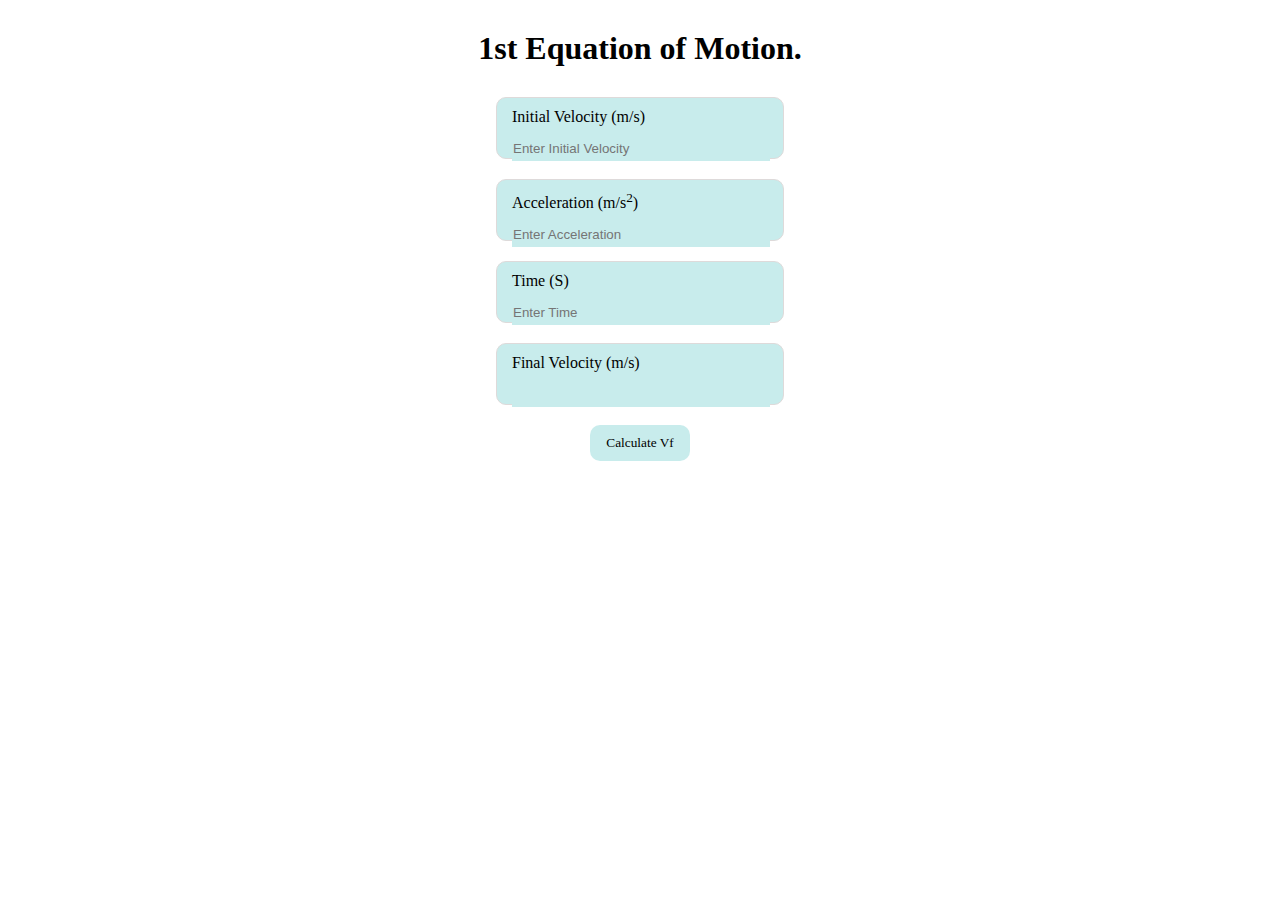
<file: 1st Equation/index.html>
<!DOCTYPE html>
<html lang="javascript/react">
<head>
    <meta charset="UTF-8">
    <meta name="viewport" content="width=device-width, initial-scale=1.0">
    <title>1st Equation</title>
    <link rel="stylesheet" href="style.css">
</head>
<body>


    <h1>1st Equation of Motion.</h1>

    

    <form>
    <div class="container">

        <div class="container__inputs">
            <label for="vi">Initial Velocity (m/s)</label>
            <input placeholder="Enter Initial Velocity" type="text" name="" id="vi">
        </div>
        <div class="container__inputs">
            <label for="a">Acceleration (m/s<sup>2</sup>)</label>
            <input placeholder="Enter Acceleration" type="text" name="" id="a">
        </div>
        <div class="container__inputs">
            <label for="t">Time (S)</label>
            <input placeholder="Enter Time" type="text" name="" id="t">
        </div>
        <div class="container__inputs">
            <label for="vf">Final Velocity (m/s)</label>
            <input type="text" readonly name="" id="vf">
        </div>
        <button type="submit">Calculate Vf</button>
        
    </div>
</form>
   

  
        
    


    
    
    <script src="script.js"></script>
</body>
</html>
</file>
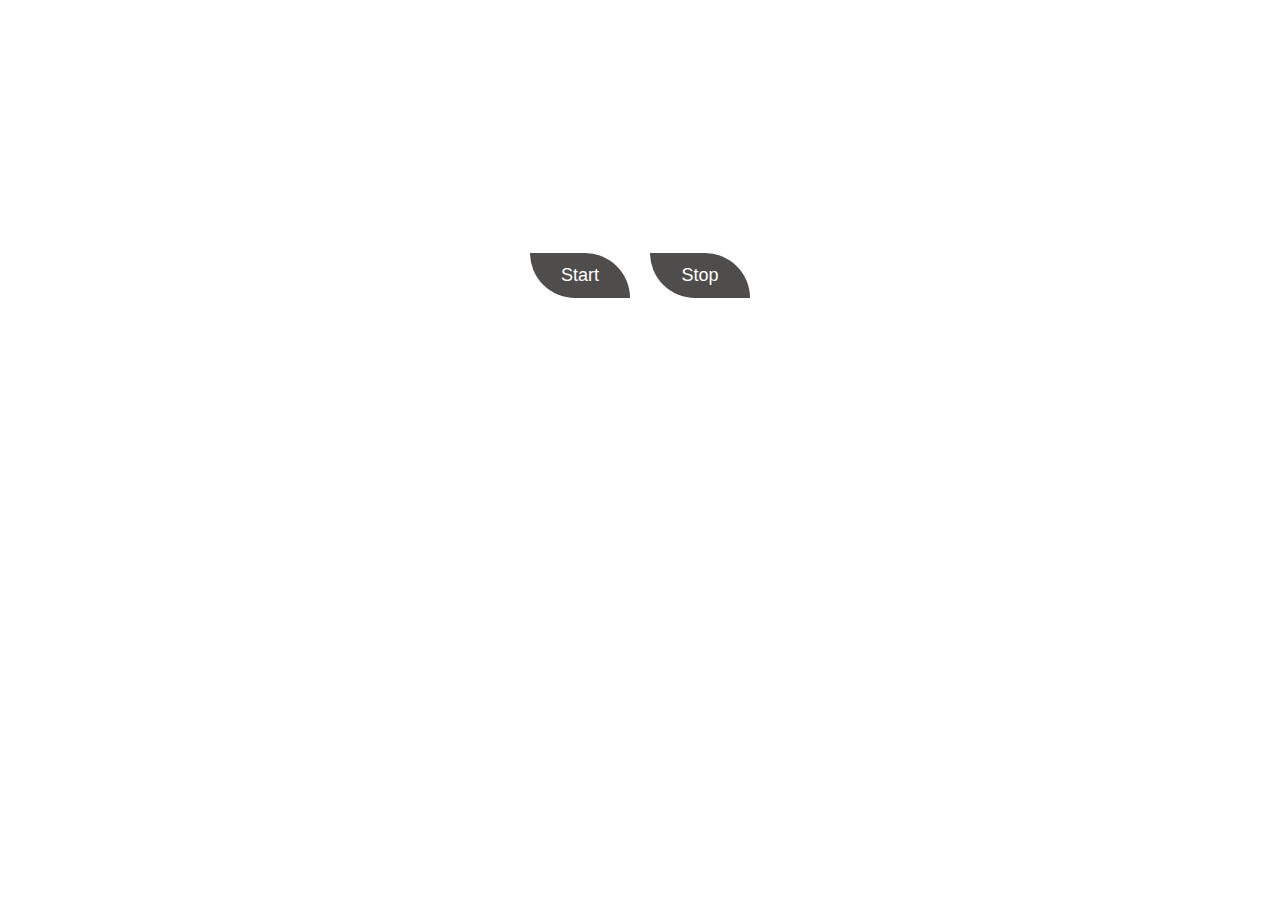
<file: AdvanceThemePicker/index.html>
<!DOCTYPE html>
<html lang="javascript/react">
<head>
    <meta charset="UTF-8">
    <meta name="viewport" content="width=device-width, initial-scale=1.0">
    <title>Theme Picker</title>
    <style>
        body{
            /* background-color: #831337; */

        }
        .container{
            width: 100%;
            height:calc(100vh-50px);
            display: flex;
            flex-direction: row;
            gap: 20px;
            justify-content: center;
            align-items: center;
            margin-top: 20%;
        }
        #code{
            display: flex;
            flex-direction: row;
            position: absolute;
            top: 0;
        }
        button{
            padding: 12px 7px;
            background-color: rgb(79, 76, 76);
            color: white;
            width: 100px;
            border-top-right-radius: 50px;
            border-bottom-left-radius: 50px;
            font-size: 18px;
            border: 0;
        
           
        }
        h3{
            color: rgb(255, 255, 255);
            font-size: 24px;
        }
      
    </style>
</head>
<body>
    

    <div class="container">
            <div id="code">
             <h3>ColorCode: <span id="clrCode"></span></h3>
            

            </div>

        <button id="start" >Start</button>
        <button id="stop">Stop</button>
    </div>
    

    <script src="script.js"></script>
</body>
</html>
</file>
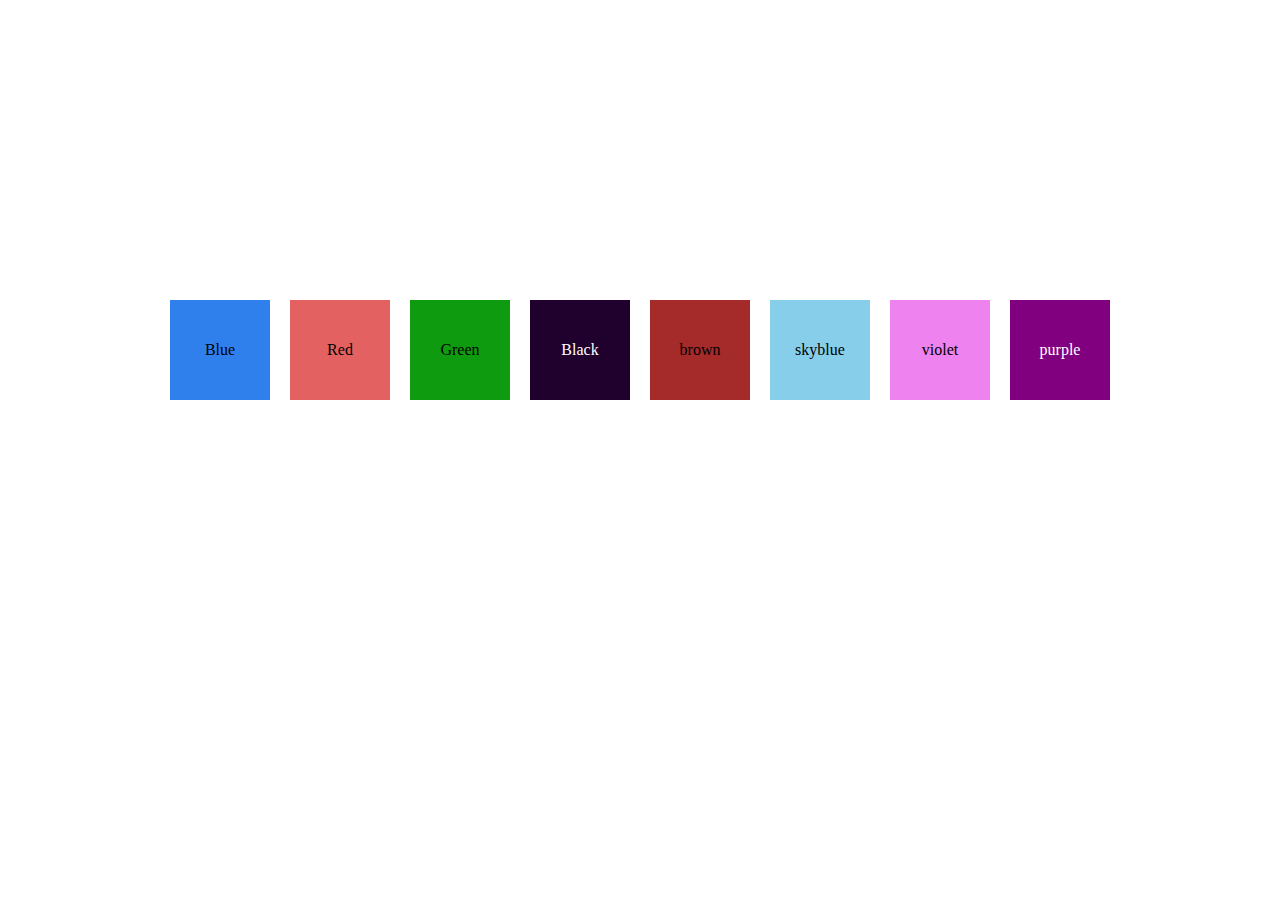
<file: bg-Theme-changer/index.html>
<!DOCTYPE html>
<html lang="javascript/react">
<head>
    <meta charset="UTF-8">
    <meta name="viewport" content="width=device-width, initial-scale=1.0">
    <title>Bg color Changer</title>
    <style>
        .container{
            display: flex;
            align-items: center;
            justify-content: center;
            gap: 20px;
           margin-top: 300px;
        }
        .colors{
            display: flex;
            justify-content: center;
            text-align: center;
            align-items: center;
            width: 100px;
            height: 100px;
            cursor: pointer;
            /* background-color: aqua; */
        }
        #red{
            background-color: #e46161;
        }
        #green{
            background-color: #0f9b0f;
        }
        #blue{
            background-color: #2F80ED;
        }
        #black{
            background-color: #20002c;
            color: white;
        }
        #skyblue{
            background-color:skyblue;
        }
        #brown{
            background-color: brown;
        }
        #violet{
            background-color: violet;
        }
        #purple{
            background-color: purple;
            color: white;
        }
    </style>
</head>


<body>
    
    <div class="container">

        <div class="colors" id="blue">Blue</div>
        <div class="colors" id="red">Red</div>
        <div class="colors" id="green">Green</div>
        <div class="colors" id="black">Black</div>
        <div class="colors" id="brown">brown</div>
        <div class="colors" id="skyblue">skyblue</div>
        <div class="colors" id="violet">violet</div>
        <div class="colors" id="purple">purple</div>
    </div>

    <script src="script.js">

    </script>
</body>
</html>
</file>
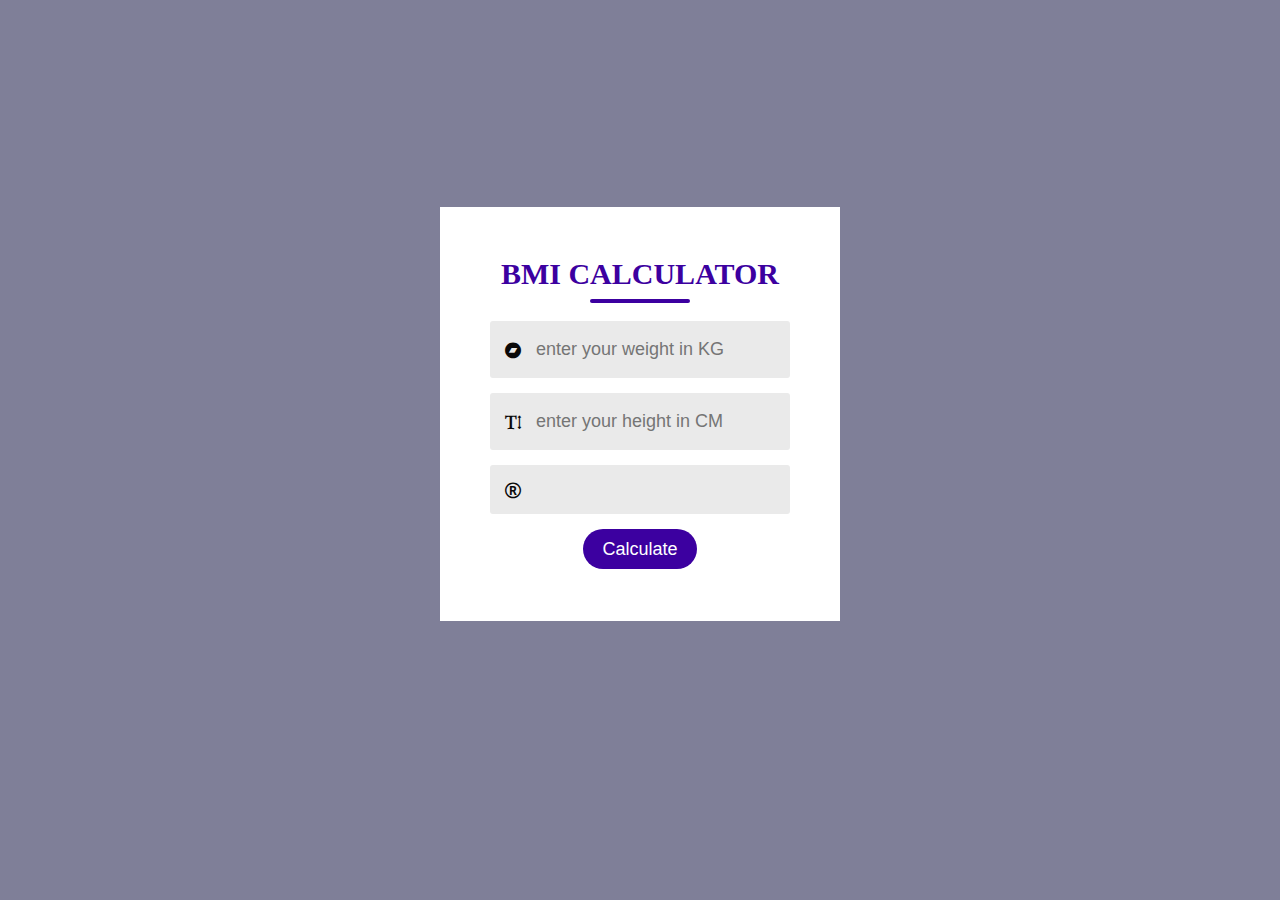
<file: BMI-calculator/index.html>
<!DOCTYPE html>
<html lang="javascript/react">
<head>
    <meta charset="UTF-8">
    <meta name="viewport" content="width=device-width, initial-scale=1.0">
    <link rel="stylesheet" href="style.css">
  
    <link rel="stylesheet" href="https://cdnjs.cloudflare.com/ajax/libs/font-awesome/4.7.0/css/font-awesome.min.css">
    <title>BMI CALCULATOR</title>
</head>
<body>

    <div class="container">
            <div class="container__box">
                <h1>BMI CALCULATOR</h1>
                <form action="">
                    <div class="input-group">
                        <div class="input-field">
                            
                            <i class="fa fa-bandcamp" aria-hidden="true"></i>
                            <input type="number" 
                            id="weight"
                            placeholder="enter your weight in KG">

                        </div>
                        <div class="input-field">
                            <i class="fa fa-text-height" aria-hidden="true"></i>
                            <input type="number" 
                            id="height"
                            placeholder="enter your height in CM">

                        </div>
                        <div class="input-field">
                            <i class="fa fa-registered" aria-hidden="true"></i>
                            <div id="result"></div>

                        </div>
                        <div class="btn-field">
                            <button type="submit">
                              Calculate
                            </button>

                        </div>
                    </div>
                    

                 
                </form>
            </div>
    </div>
    
    <script src="script.js"></script>
   

</body>
</html>
</file>
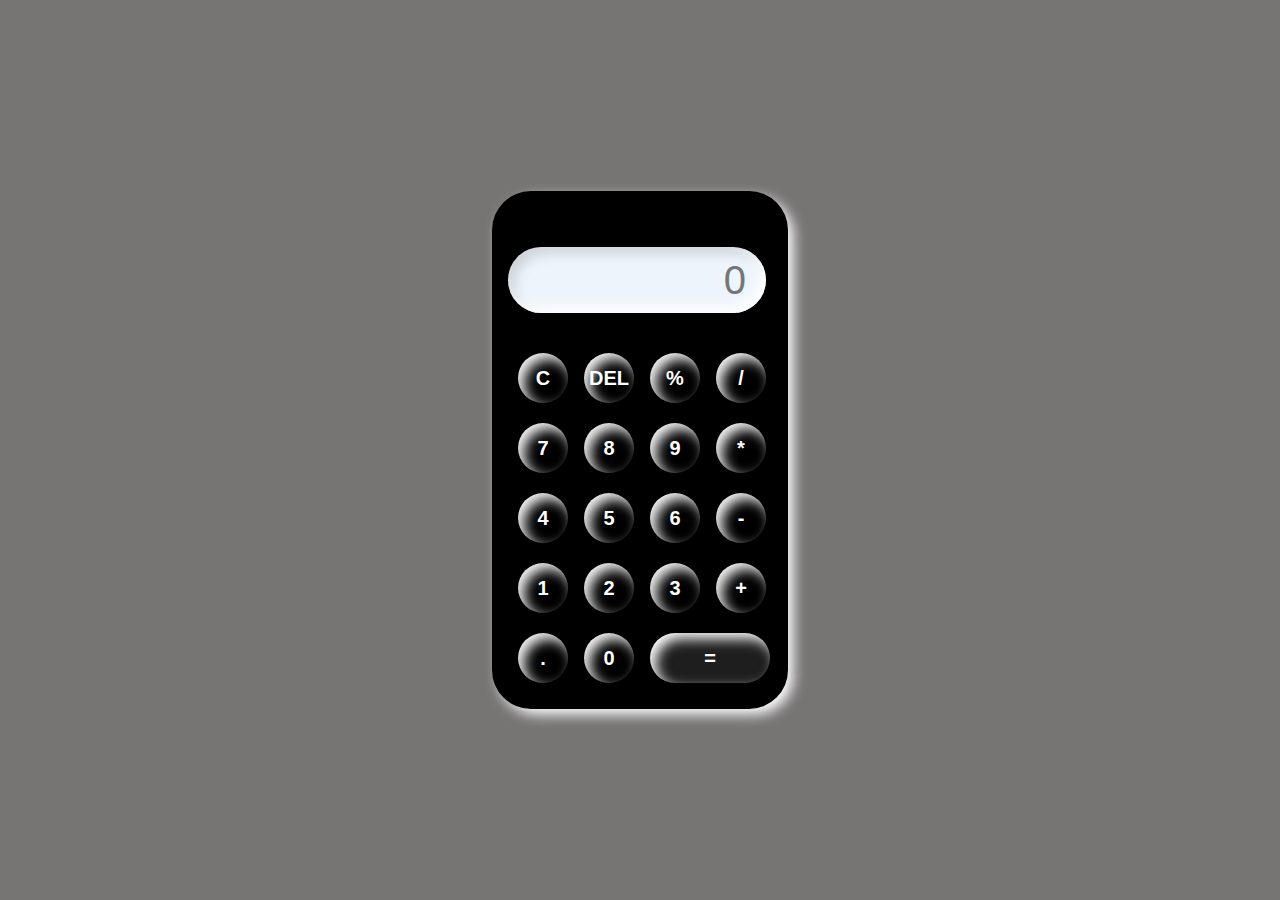
<file: calculator/index.html>
<!DOCTYPE html>
<html lang="en">
  <head>
    <meta charset="UTF-8" />
    <meta http-equiv="X-UA-Compatible" content="IE=edge" />
    <meta name="viewport" content="width=device-width, initial-scale=1.0" />
    <title>Calculator using html css & javascript</title>
    <link rel="stylesheet" href="style.css" />
  </head>
  <body>
    <div class="container">
      <div class="calc">
        <input type="text" id="inputtext" placeholder="0" />
        <button onclick="clr()">C</button>
        <button onclick="del()">DEL</button>
        <button onclick="calculate('%')">%</button>
        <button onclick="calculate('/')">/</button>
        <button onclick="calculate(7)">7</button>
        <button onclick="calculate(8)">8</button>
        <button onclick="calculate(9)">9</button>
        <button onclick="calculate('*')">*</button>
        <button onclick="calculate(4)">4</button>
        <button onclick="calculate(5)">5</button>
        <button onclick="calculate(6)">6</button>
        <button onclick="calculate('-')">-</button>
        <button onclick="calculate(1)">1</button>
        <button onclick="calculate(2)">2</button>
        <button onclick="calculate(3)">3</button>
        <button onclick="calculate('+')">+</button>
        <button onclick="calculate('.')">.</button>
        <button onclick="calculate(0)">0</button>
        <button class="equal" onclick="Result()">=</button>
        <script src="app.js"></script>
      </div>
    </div>
  </body>
</html>
</file>
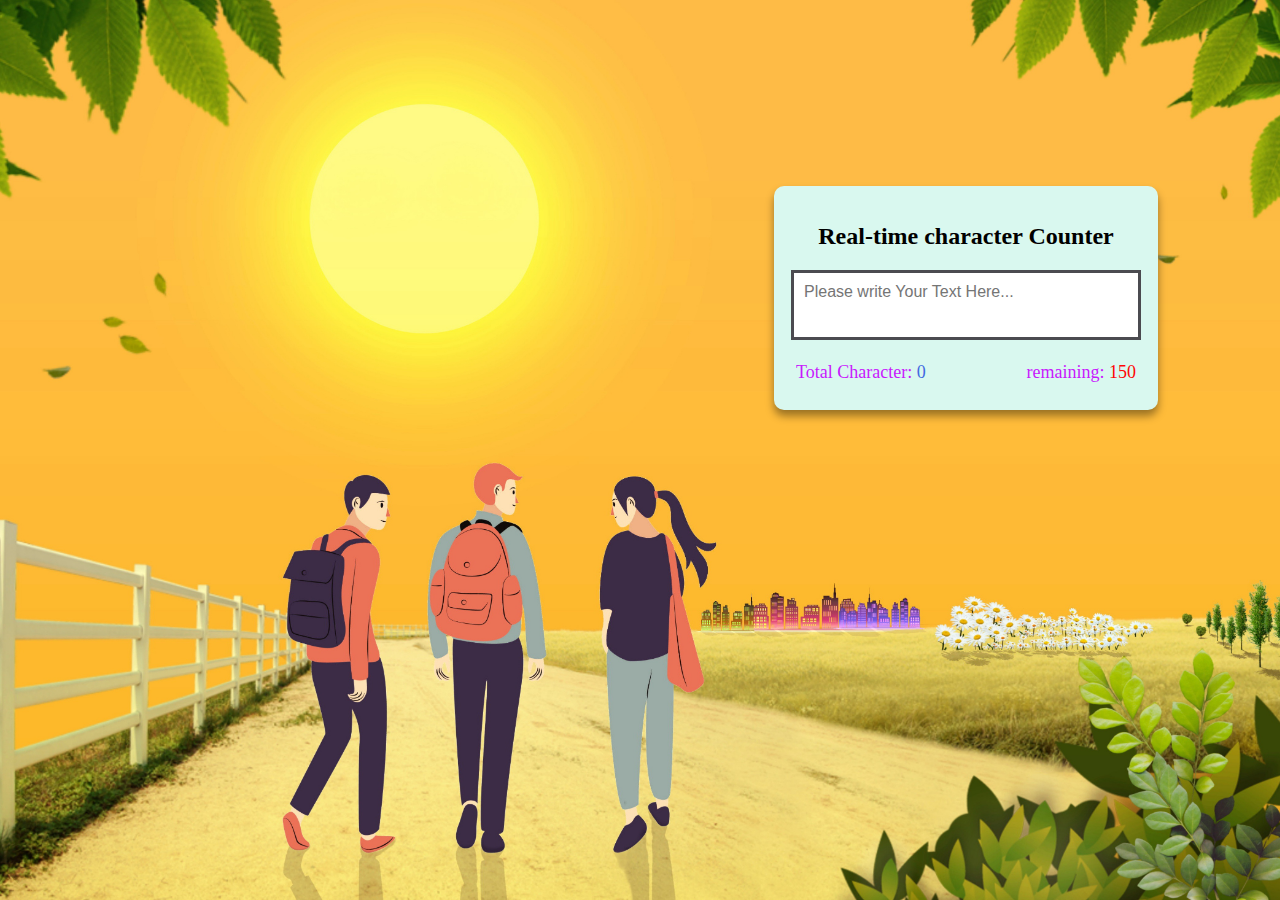
<file: character counter/index.html>
<!DOCTYPE html>
<html lang="en">
  <head>
    <meta charset="UTF-8" />
    <meta http-equiv="X-UA-Compatible" content="IE=edge" />
    <meta name="viewport" content="width=device-width, initial-scale=1.0" />
    <title>Real Character Counter</title>
    <link rel="stylesheet" href="style.css" />
  </head>
  <body>
    <div class="container">
      <h2>Real-time character Counter</h2>
      <textarea
        id="textarea"
        class="textarea"
        maxlength="150"
        placeholder="Please write Your Text Here..."
      ></textarea>
      <div class="counter-container">
        <p>
          Total Character:
          <span id="total-counter" class="total-counter">00</span>
        </p>
        <p>
          remaining:
          <span id="remaining-counter" class="remaining-counter">50</span>
        </p>
      </div>
    </div>

    <script src="app.js"></script>
  </body>
</html>
</file>
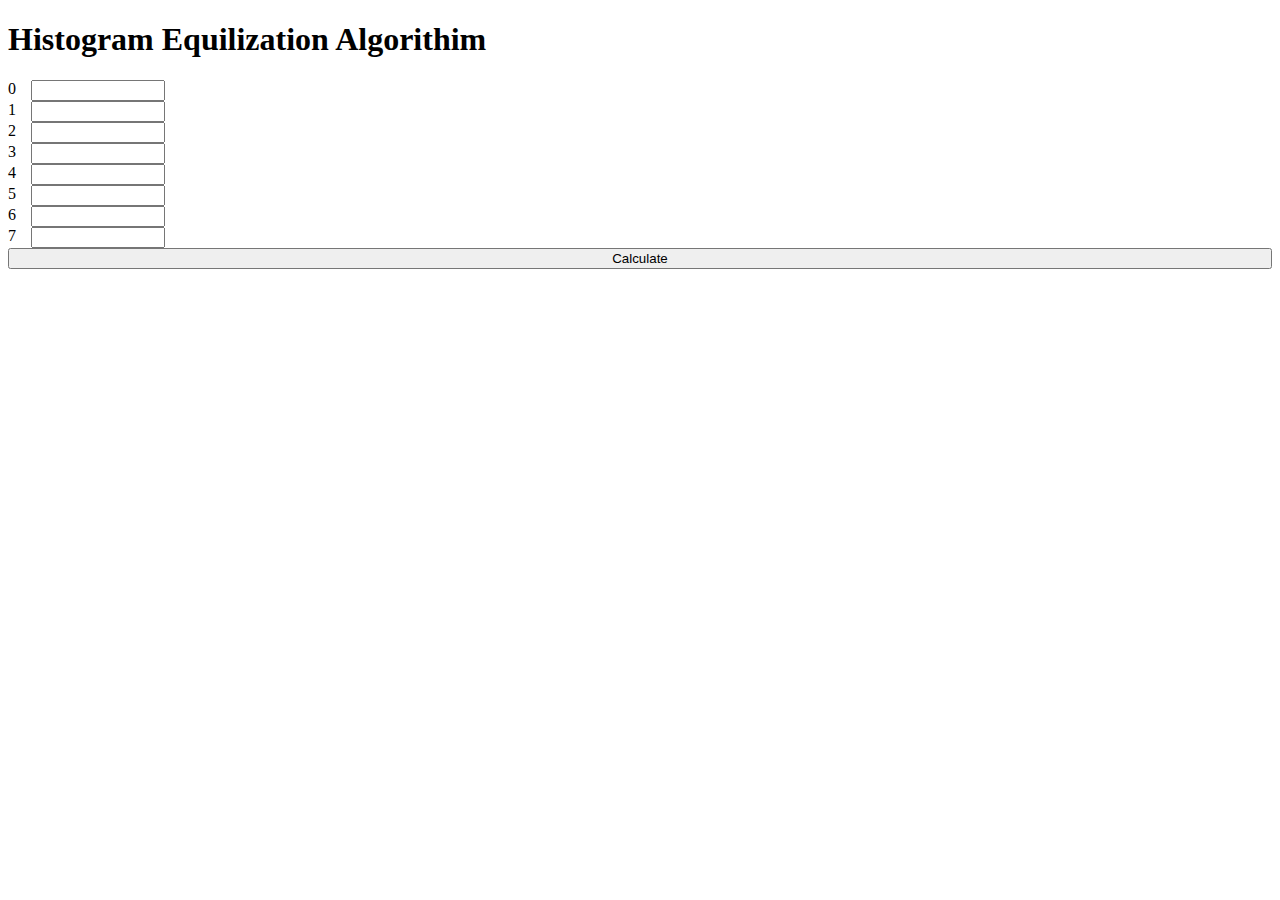
<file: histogarm equlization/index.html>
<!DOCTYPE html>
<html lang="javascript/react">
<head>
  <meta charset="UTF-8">
  <meta name="viewport" content="width=device-width, initial-scale=1.0">
  <title>Histogram Equilization </title>
  <style>
    .container{
      display: flex;
      flex-direction: column;
    }
    label{
      display: flex;
      flex-direction: row;
    }
    input{
      width: 10%;

    }
    .inp{
      display: flex;
      flex-direction: row;
      gap: 15px;
    }
  </style>
</head>
<body>

  <h1>Histogram Equilization Algorithim  </h1>

  <div class="container">

  
   <div class="inp"><label for="">0</label><input type="text"></div>
   <div class="inp"><label for="">1</label><input type="text"></div>
   <div class="inp"><label for="">2</label><input type="text"></div>
   <div class="inp"><label for="">3</label><input type="text"></div>
   <div class="inp"><label for="">4</label><input type="text"></div>
   <div class="inp"><label for="">5</label><input type="text"></div>
   <div class="inp"><label for="">6</label><input type="text"></div>
   <div class="inp"><label for="">7</label><input type="text"></div>
    

   <button onclick="calculate()">Calculate</button>
  </div>
  
</body>
</html>
</file>
<file: 1st Equation/style.css>
*{
margin:0;
padding:0;
}
body,html{
width:100%;
height:100%;
box-sizing: border-box;
font-family: Cambria, Cochin, Georgia, Times, 'Times New Roman', serif;
}
h1{
    text-align: center;
    padding: 30px;
    font-family: Cambria, Cochin, Georgia, Times, 'Times New Roman', serif;
}
span{
    text-align: center;
    padding: 30px;
}
.container{
    display: flex;
    justify-content: center;
    align-items: center;
    flex-direction: column;
    width: 100%;
    
    gap: 20px;
}
.container__inputs{
        display: flex;
        flex-direction: column;
        border: 0.5px solid rgb(222, 218, 218);
        width: 20%;
        height: 40px;
        background-color: rgb(200, 236, 236);
        padding: 10px 15px;
        gap: 10px;
        border-radius: 10px ;

}
.container__inputs input{
    border: 0;
    outline: 0;
    width: 100%;
    height: 100%;
    background-color: rgb(200, 236, 236);
    padding: 5px 1px;

    overflow: hidden;
}

button{
    padding: 10px 5px;
    border: 0;
    outline: 0;
    background-color: rgb(200, 236, 236);
    cursor: pointer;
    border-radius: 10px;
    width: 100px;
    font-family: Cambria, Cochin, Georgia, Times, 'Times New Roman', serif;
}
</file>
<file: BMI-calculator/style.css>
*{
    margin: 0;
    padding: 0;
    box-sizing: border-box;
   

    

}
body{
    background-image:linear-gradient(rgba(0,0,50,0.5),rgba(0,0,50,0.5)),url('https://images.pexels.com/photos/2261477/pexels-photo-2261477.jpeg');
    background-size: cover;
    background-position: center;
    background-attachment: fixed;
}
.container{
    width: 100%;
    height: 100%;
    
    position: relative;
 
     
}
.container__box{
    width: 90%;
    max-width: 400px;
    position: absolute;
    top: 50%;
    left: 50%;
    transform: translate(-50% ,50%);
    background: white;
    padding: 50px 50px 20px;
    text-align: center;

}
.container__box h1{
    font-size: 30px;
    margin-bottom: 30px;
    color: #3c00a0;
    position: relative;
}
.container__box h1::after{
    content: "";
    width: 100px;
    height: 4px;
    border-radius: 3px;
    background: #3c00a0;
    position: absolute;
    bottom: -12px;
    left: 50%;
    transform: translateX(-50%);
}
.input-field{
    background: #eaeaea;
    margin: 15px 0;
    border-radius: 3px;
    display: flex;
    align-items: center;
}
input{
    width: 100%;
    background: transparent;
    border: 0;
    outline: 0;
    padding: 18px 15px;
    color: #3c00a0;
    font-size: 18px;
}
#result{
    width: 100%;
    height: 49px;
    background: transparent;
    border: 0;
    outline: 0;
    padding: 18px 15px;
    color: #3c00a0;
    font-size: 18px;
}
.input-field i{
    margin-left: 15px;
    color: #0a0909;
}
.btn-field{
    width: 100%;
    display: flex;
    justify-content: center;
}
.btn-field button{
    flex-basis: 38%;
    background: #3c00a0;
    color: white;
    height: 40px;
    border-radius: 20px;
    border: 0;
    outline: 0;
    cursor: pointer;
    font-family: 'Lucida Sans', 'Lucida Sans Regular', 'Lucida Grande', 'Lucida Sans Unicode', Geneva, Verdana, sans-serif;
    font-size: 18px;
    
}
.input-group{
    height: 280px;
}
</file>
<file: calculator/style.css>
* {
  margin: 0;
  padding: 0;
  box-sizing: border-box;
  outline: none;
  font-family: sans-serif;
  background-color: rgb(0, 0, 0);
}
.container {
  height: 100vh;
  display: flex;
  align-items: center;
  justify-content: center;
  background-color: rgb(119, 116, 116);
}
.calc {
  box-shadow: 6px 6px 13px #fff, 6px 6px 13px rgba(0, 0, 0, 0.15);
  padding: 16px;
  display: grid;
  grid-template-columns: repeat(4, 66px);
  border-radius: 39px;
}
input {
  grid-column: span 4;
  height: 66px;
  width: 258px;
  box-shadow: inset -6px -6px 13px #fff, inset 6px 6px 13px rgba(7, 7, 7, 0.15);
  background-color: rgb(237, 244, 251);
  border: none;
  border-radius: 33px;
  color: rgb(28, 28, 28);
  margin: 40px 0px 30px 0px;
  padding: 20px;
  font-size: 40px;
  text-align: end;
}
button {
  box-shadow: inset 6px 6px 13px #f8f8f8, inset 6px 6px 13px rgba(7, 7, 7, 0.15);
  background-color: rgb(0, 0, 0);
  border: none;
  border-radius: 50%;
  width: 50px;
  height: 50px;
  margin: 10px;
  font-weight: bold;
  font-size: 20px;
  cursor: pointer;
  outline: none;
  color: #fff;
}

.equal {
  width: 120px;
  border-radius: 43px;
  box-shadow: inset 6px 6px 13px #fff, inset 6px 6px 13px rgba(7, 7, 7, 0.15);
  background-color: rgb(31, 30, 30);
}
</file>
<file: character counter/style.css>
body {
  margin: 0;
  padding: 0;
  box-sizing: border-box;
  display: flex;
  justify-content: center;
  height: 100vh;
  align-items: center;
  text-align: center;
  background-image: url("bg1.jpg");
  background-attachment: fixed;
  background-size: cover;
  background-position: bottom;
  font-family: cursive;
  position: relative;
}
.container {
  background-color: rgb(217, 248, 239);
  margin: 6px;
  padding: 17px;
  width: 350px;
  height: 190px;
  border-radius: 10px;
  position: absolute;
  box-shadow: 0px 6px 9px rgba(0, 0, 0, 0.4);
  left: 60%;
  top: 20%;
}
.textarea {
  resize: none;
  width: 100%;
  box-sizing: border-box;
  height: 70px;
  font-size: 16px;
  font-family: sans-serif;
  padding: 10px;
  border: 3px solid rgb(75, 75, 80);
}
.counter-container {
  display: flex;
  justify-content: space-between;
  padding: 0px 5px;
}
.counter-container p {
  font-size: 18px;
  color: rgb(200, 25, 253);
}
.total-counter {
  color: royalblue;
}
.remaining-counter {
  color: rgb(255, 5, 5);
}
</file>
